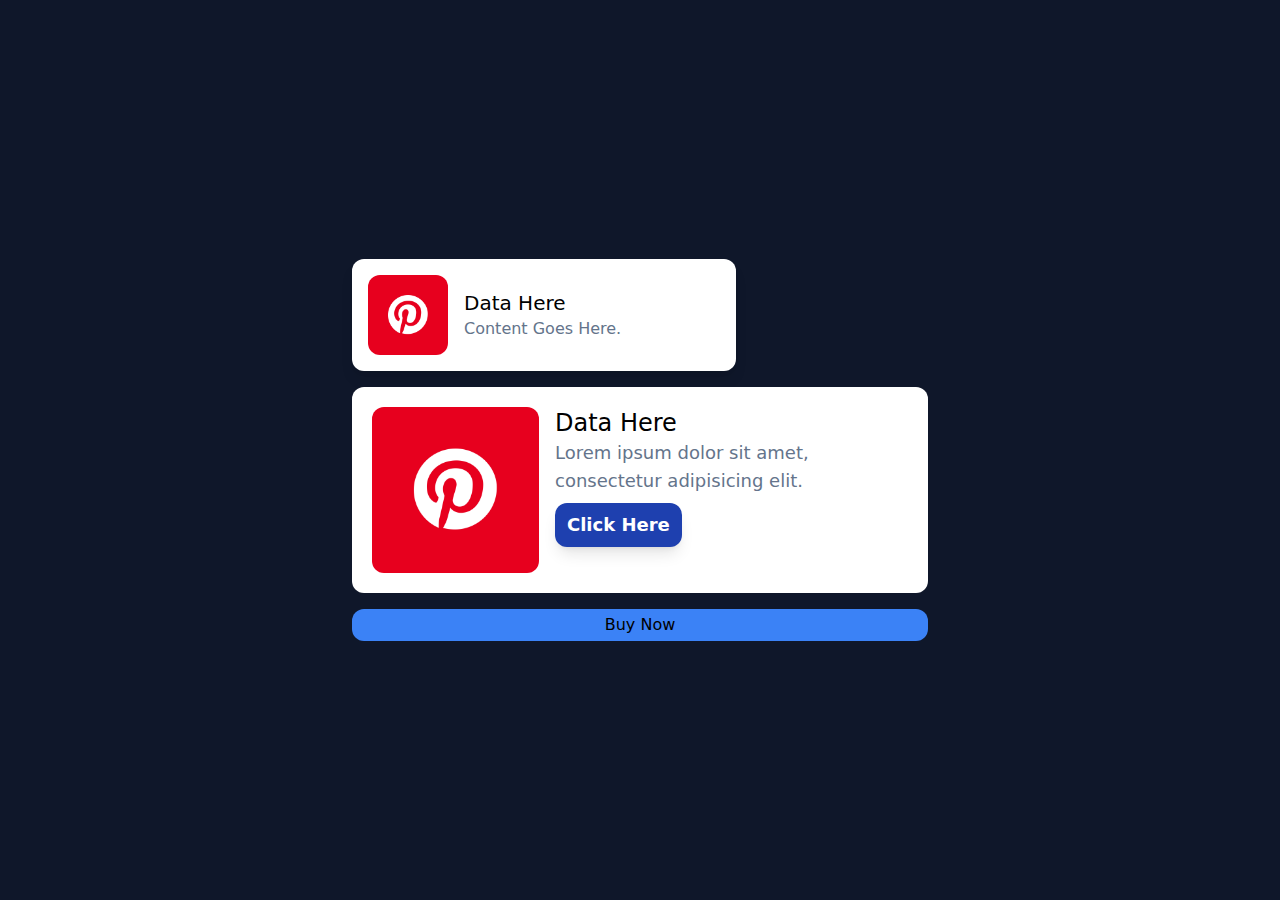
<file: dict/index.html>
<!DOCTYPE html>
<html lang="en">
<head>
    <meta charset="UTF-8">
    <meta name="viewport" content="width=device-width, initial-scale=1.0">
    <title>Tailwind</title>
    <link rel="stylesheet" href="style.css">
</head>
<body class="bg-slate-900 grid place-content-center h-screen">

    <div class="p-4 bg-white rounded-xl max-w-sm flex shadow-lg mx-4 items-center">
      <div class="mr-4">
        <img class="w-20 h-20 rounded-xl hover:rounded-full" src="image.png" alt="">
      </div>
      <div class="text-xl">
        Data Here
        <p class="text-slate-500 text-base">Content Goes Here.</p>
      </div>
    </div>


    <div class="p-5 bg-white max-w-sm mt-4 rounded-xl mx-4
    md:flex md:max-w-xl">
      <div class="mb-4 md:pr-4 md:mb-0">
        <img class="rounded-xl hover:rounded-full md:max-h-60" src="image.png" alt="">
      </div>
      <div>
        <div class="text-2xl">
          Data Here
          <p class="text-slate-500 text-lg">Lorem ipsum dolor sit amet, consectetur adipisicing elit.</p>
        </div>
        <div >
          <button class="bg-blue-800 max-w-fit p-2 px-3 text-lg mt-2 rounded-xl shadow-lg font-semibold text-white hover:bg-blue-950">
            Click Here
          </button>
        </div>
      </div>
      </div>
      

    <button class="mt-4 mx-4 bg-sky-500 rounded-xl p-1 text-base font-medium hover:bg-sky-800 hover:text-white sm:bg-red-500 md:bg-green-500 lg:bg-yellow-500 xl:bg-blue-500 2xl:bg-purple-500">Buy Now</button>
</body>
</html>
</file>
<file: dict/style.css>
/*
! tailwindcss v3.3.6 | MIT License | https://tailwindcss.com
*/

/*
1. Prevent padding and border from affecting element width. (https://github.com/mozdevs/cssremedy/issues/4)
2. Allow adding a border to an element by just adding a border-width. (https://github.com/tailwindcss/tailwindcss/pull/116)
*/

*,
::before,
::after {
  box-sizing: border-box;
  /* 1 */
  border-width: 0;
  /* 2 */
  border-style: solid;
  /* 2 */
  border-color: #e5e7eb;
  /* 2 */
}

::before,
::after {
  --tw-content: '';
}

/*
1. Use a consistent sensible line-height in all browsers.
2. Prevent adjustments of font size after orientation changes in iOS.
3. Use a more readable tab size.
4. Use the user's configured `sans` font-family by default.
5. Use the user's configured `sans` font-feature-settings by default.
6. Use the user's configured `sans` font-variation-settings by default.
*/

html {
  line-height: 1.5;
  /* 1 */
  -webkit-text-size-adjust: 100%;
  /* 2 */
  -moz-tab-size: 4;
  /* 3 */
  -o-tab-size: 4;
     tab-size: 4;
  /* 3 */
  font-family: ui-sans-serif, system-ui, -apple-system, BlinkMacSystemFont, "Segoe UI", Roboto, "Helvetica Neue", Arial, "Noto Sans", sans-serif, "Apple Color Emoji", "Segoe UI Emoji", "Segoe UI Symbol", "Noto Color Emoji";
  /* 4 */
  font-feature-settings: normal;
  /* 5 */
  font-variation-settings: normal;
  /* 6 */
}

/*
1. Remove the margin in all browsers.
2. Inherit line-height from `html` so users can set them as a class directly on the `html` element.
*/

body {
  margin: 0;
  /* 1 */
  line-height: inherit;
  /* 2 */
}

/*
1. Add the correct height in Firefox.
2. Correct the inheritance of border color in Firefox. (https://bugzilla.mozilla.org/show_bug.cgi?id=190655)
3. Ensure horizontal rules are visible by default.
*/

hr {
  height: 0;
  /* 1 */
  color: inherit;
  /* 2 */
  border-top-width: 1px;
  /* 3 */
}

/*
Add the correct text decoration in Chrome, Edge, and Safari.
*/

abbr:where([title]) {
  -webkit-text-decoration: underline dotted;
          text-decoration: underline dotted;
}

/*
Remove the default font size and weight for headings.
*/

h1,
h2,
h3,
h4,
h5,
h6 {
  font-size: inherit;
  font-weight: inherit;
}

/*
Reset links to optimize for opt-in styling instead of opt-out.
*/

a {
  color: inherit;
  text-decoration: inherit;
}

/*
Add the correct font weight in Edge and Safari.
*/

b,
strong {
  font-weight: bolder;
}

/*
1. Use the user's configured `mono` font-family by default.
2. Use the user's configured `mono` font-feature-settings by default.
3. Use the user's configured `mono` font-variation-settings by default.
4. Correct the odd `em` font sizing in all browsers.
*/

code,
kbd,
samp,
pre {
  font-family: ui-monospace, SFMono-Regular, Menlo, Monaco, Consolas, "Liberation Mono", "Courier New", monospace;
  /* 1 */
  font-feature-settings: normal;
  /* 2 */
  font-variation-settings: normal;
  /* 3 */
  font-size: 1em;
  /* 4 */
}

/*
Add the correct font size in all browsers.
*/

small {
  font-size: 80%;
}

/*
Prevent `sub` and `sup` elements from affecting the line height in all browsers.
*/

sub,
sup {
  font-size: 75%;
  line-height: 0;
  position: relative;
  vertical-align: baseline;
}

sub {
  bottom: -0.25em;
}

sup {
  top: -0.5em;
}

/*
1. Remove text indentation from table contents in Chrome and Safari. (https://bugs.chromium.org/p/chromium/issues/detail?id=999088, https://bugs.webkit.org/show_bug.cgi?id=201297)
2. Correct table border color inheritance in all Chrome and Safari. (https://bugs.chromium.org/p/chromium/issues/detail?id=935729, https://bugs.webkit.org/show_bug.cgi?id=195016)
3. Remove gaps between table borders by default.
*/

table {
  text-indent: 0;
  /* 1 */
  border-color: inherit;
  /* 2 */
  border-collapse: collapse;
  /* 3 */
}

/*
1. Change the font styles in all browsers.
2. Remove the margin in Firefox and Safari.
3. Remove default padding in all browsers.
*/

button,
input,
optgroup,
select,
textarea {
  font-family: inherit;
  /* 1 */
  font-feature-settings: inherit;
  /* 1 */
  font-variation-settings: inherit;
  /* 1 */
  font-size: 100%;
  /* 1 */
  font-weight: inherit;
  /* 1 */
  line-height: inherit;
  /* 1 */
  color: inherit;
  /* 1 */
  margin: 0;
  /* 2 */
  padding: 0;
  /* 3 */
}

/*
Remove the inheritance of text transform in Edge and Firefox.
*/

button,
select {
  text-transform: none;
}

/*
1. Correct the inability to style clickable types in iOS and Safari.
2. Remove default button styles.
*/

button,
[type='button'],
[type='reset'],
[type='submit'] {
  -webkit-appearance: button;
  /* 1 */
  background-color: transparent;
  /* 2 */
  background-image: none;
  /* 2 */
}

/*
Use the modern Firefox focus style for all focusable elements.
*/

:-moz-focusring {
  outline: auto;
}

/*
Remove the additional `:invalid` styles in Firefox. (https://github.com/mozilla/gecko-dev/blob/2f9eacd9d3d995c937b4251a5557d95d494c9be1/layout/style/res/forms.css#L728-L737)
*/

:-moz-ui-invalid {
  box-shadow: none;
}

/*
Add the correct vertical alignment in Chrome and Firefox.
*/

progress {
  vertical-align: baseline;
}

/*
Correct the cursor style of increment and decrement buttons in Safari.
*/

::-webkit-inner-spin-button,
::-webkit-outer-spin-button {
  height: auto;
}

/*
1. Correct the odd appearance in Chrome and Safari.
2. Correct the outline style in Safari.
*/

[type='search'] {
  -webkit-appearance: textfield;
  /* 1 */
  outline-offset: -2px;
  /* 2 */
}

/*
Remove the inner padding in Chrome and Safari on macOS.
*/

::-webkit-search-decoration {
  -webkit-appearance: none;
}

/*
1. Correct the inability to style clickable types in iOS and Safari.
2. Change font properties to `inherit` in Safari.
*/

::-webkit-file-upload-button {
  -webkit-appearance: button;
  /* 1 */
  font: inherit;
  /* 2 */
}

/*
Add the correct display in Chrome and Safari.
*/

summary {
  display: list-item;
}

/*
Removes the default spacing and border for appropriate elements.
*/

blockquote,
dl,
dd,
h1,
h2,
h3,
h4,
h5,
h6,
hr,
figure,
p,
pre {
  margin: 0;
}

fieldset {
  margin: 0;
  padding: 0;
}

legend {
  padding: 0;
}

ol,
ul,
menu {
  list-style: none;
  margin: 0;
  padding: 0;
}

/*
Reset default styling for dialogs.
*/

dialog {
  padding: 0;
}

/*
Prevent resizing textareas horizontally by default.
*/

textarea {
  resize: vertical;
}

/*
1. Reset the default placeholder opacity in Firefox. (https://github.com/tailwindlabs/tailwindcss/issues/3300)
2. Set the default placeholder color to the user's configured gray 400 color.
*/

input::-moz-placeholder, textarea::-moz-placeholder {
  opacity: 1;
  /* 1 */
  color: #9ca3af;
  /* 2 */
}

input::placeholder,
textarea::placeholder {
  opacity: 1;
  /* 1 */
  color: #9ca3af;
  /* 2 */
}

/*
Set the default cursor for buttons.
*/

button,
[role="button"] {
  cursor: pointer;
}

/*
Make sure disabled buttons don't get the pointer cursor.
*/

:disabled {
  cursor: default;
}

/*
1. Make replaced elements `display: block` by default. (https://github.com/mozdevs/cssremedy/issues/14)
2. Add `vertical-align: middle` to align replaced elements more sensibly by default. (https://github.com/jensimmons/cssremedy/issues/14#issuecomment-634934210)
   This can trigger a poorly considered lint error in some tools but is included by design.
*/

img,
svg,
video,
canvas,
audio,
iframe,
embed,
object {
  display: block;
  /* 1 */
  vertical-align: middle;
  /* 2 */
}

/*
Constrain images and videos to the parent width and preserve their intrinsic aspect ratio. (https://github.com/mozdevs/cssremedy/issues/14)
*/

img,
video {
  max-width: 100%;
  height: auto;
}

/* Make elements with the HTML hidden attribute stay hidden by default */

[hidden] {
  display: none;
}

*, ::before, ::after {
  --tw-border-spacing-x: 0;
  --tw-border-spacing-y: 0;
  --tw-translate-x: 0;
  --tw-translate-y: 0;
  --tw-rotate: 0;
  --tw-skew-x: 0;
  --tw-skew-y: 0;
  --tw-scale-x: 1;
  --tw-scale-y: 1;
  --tw-pan-x:  ;
  --tw-pan-y:  ;
  --tw-pinch-zoom:  ;
  --tw-scroll-snap-strictness: proximity;
  --tw-gradient-from-position:  ;
  --tw-gradient-via-position:  ;
  --tw-gradient-to-position:  ;
  --tw-ordinal:  ;
  --tw-slashed-zero:  ;
  --tw-numeric-figure:  ;
  --tw-numeric-spacing:  ;
  --tw-numeric-fraction:  ;
  --tw-ring-inset:  ;
  --tw-ring-offset-width: 0px;
  --tw-ring-offset-color: #fff;
  --tw-ring-color: rgb(59 130 246 / 0.5);
  --tw-ring-offset-shadow: 0 0 #0000;
  --tw-ring-shadow: 0 0 #0000;
  --tw-shadow: 0 0 #0000;
  --tw-shadow-colored: 0 0 #0000;
  --tw-blur:  ;
  --tw-brightness:  ;
  --tw-contrast:  ;
  --tw-grayscale:  ;
  --tw-hue-rotate:  ;
  --tw-invert:  ;
  --tw-saturate:  ;
  --tw-sepia:  ;
  --tw-drop-shadow:  ;
  --tw-backdrop-blur:  ;
  --tw-backdrop-brightness:  ;
  --tw-backdrop-contrast:  ;
  --tw-backdrop-grayscale:  ;
  --tw-backdrop-hue-rotate:  ;
  --tw-backdrop-invert:  ;
  --tw-backdrop-opacity:  ;
  --tw-backdrop-saturate:  ;
  --tw-backdrop-sepia:  ;
}

::backdrop {
  --tw-border-spacing-x: 0;
  --tw-border-spacing-y: 0;
  --tw-translate-x: 0;
  --tw-translate-y: 0;
  --tw-rotate: 0;
  --tw-skew-x: 0;
  --tw-skew-y: 0;
  --tw-scale-x: 1;
  --tw-scale-y: 1;
  --tw-pan-x:  ;
  --tw-pan-y:  ;
  --tw-pinch-zoom:  ;
  --tw-scroll-snap-strictness: proximity;
  --tw-gradient-from-position:  ;
  --tw-gradient-via-position:  ;
  --tw-gradient-to-position:  ;
  --tw-ordinal:  ;
  --tw-slashed-zero:  ;
  --tw-numeric-figure:  ;
  --tw-numeric-spacing:  ;
  --tw-numeric-fraction:  ;
  --tw-ring-inset:  ;
  --tw-ring-offset-width: 0px;
  --tw-ring-offset-color: #fff;
  --tw-ring-color: rgb(59 130 246 / 0.5);
  --tw-ring-offset-shadow: 0 0 #0000;
  --tw-ring-shadow: 0 0 #0000;
  --tw-shadow: 0 0 #0000;
  --tw-shadow-colored: 0 0 #0000;
  --tw-blur:  ;
  --tw-brightness:  ;
  --tw-contrast:  ;
  --tw-grayscale:  ;
  --tw-hue-rotate:  ;
  --tw-invert:  ;
  --tw-saturate:  ;
  --tw-sepia:  ;
  --tw-drop-shadow:  ;
  --tw-backdrop-blur:  ;
  --tw-backdrop-brightness:  ;
  --tw-backdrop-contrast:  ;
  --tw-backdrop-grayscale:  ;
  --tw-backdrop-hue-rotate:  ;
  --tw-backdrop-invert:  ;
  --tw-backdrop-opacity:  ;
  --tw-backdrop-saturate:  ;
  --tw-backdrop-sepia:  ;
}

.mx-3 {
  margin-left: 0.75rem;
  margin-right: 0.75rem;
}

.mx-4 {
  margin-left: 1rem;
  margin-right: 1rem;
}

.my-4 {
  margin-top: 1rem;
  margin-bottom: 1rem;
}

.my-2 {
  margin-top: 0.5rem;
  margin-bottom: 0.5rem;
}

.mx-auto {
  margin-left: auto;
  margin-right: auto;
}

.mb-12 {
  margin-bottom: 3rem;
}

.mb-4 {
  margin-bottom: 1rem;
}

.mr-4 {
  margin-right: 1rem;
}

.mt-2 {
  margin-top: 0.5rem;
}

.mt-4 {
  margin-top: 1rem;
}

.mb-3 {
  margin-bottom: 0.75rem;
}

.flex {
  display: flex;
}

.grid {
  display: grid;
}

.hidden {
  display: none;
}

.h-1 {
  height: 0.25rem;
}

.h-14 {
  height: 3.5rem;
}

.h-20 {
  height: 5rem;
}

.h-44 {
  height: 11rem;
}

.h-auto {
  height: auto;
}

.h-screen {
  height: 100vh;
}

.h-16 {
  height: 4rem;
}

.h-32 {
  height: 8rem;
}

.h-\[2px\] {
  height: 2px;
}

.w-20 {
  width: 5rem;
}

.w-36 {
  width: 9rem;
}

.w-44 {
  width: 11rem;
}

.w-64 {
  width: 16rem;
}

.w-full {
  width: 100%;
}

.w-40 {
  width: 10rem;
}

.w-32 {
  width: 8rem;
}

.max-w-fit {
  max-width: -moz-fit-content;
  max-width: fit-content;
}

.max-w-sm {
  max-width: 24rem;
}

.cursor-pointer {
  cursor: pointer;
}

.flex-col {
  flex-direction: column;
}

.flex-wrap {
  flex-wrap: wrap;
}

.place-content-center {
  place-content: center;
}

.items-center {
  align-items: center;
}

.justify-between {
  justify-content: space-between;
}

.justify-around {
  justify-content: space-around;
}

.justify-evenly {
  justify-content: space-evenly;
}

.rounded-lg {
  border-radius: 0.5rem;
}

.rounded-xl {
  border-radius: 0.75rem;
}

.border-2 {
  border-width: 2px;
}

.border-white {
  --tw-border-opacity: 1;
  border-color: rgb(255 255 255 / var(--tw-border-opacity));
}

.bg-blue-800 {
  --tw-bg-opacity: 1;
  background-color: rgb(30 64 175 / var(--tw-bg-opacity));
}

.bg-blue-900 {
  --tw-bg-opacity: 1;
  background-color: rgb(30 58 138 / var(--tw-bg-opacity));
}

.bg-gray-400 {
  --tw-bg-opacity: 1;
  background-color: rgb(156 163 175 / var(--tw-bg-opacity));
}

.bg-indigo-300 {
  --tw-bg-opacity: 1;
  background-color: rgb(165 180 252 / var(--tw-bg-opacity));
}

.bg-sky-500 {
  --tw-bg-opacity: 1;
  background-color: rgb(14 165 233 / var(--tw-bg-opacity));
}

.bg-slate-900 {
  --tw-bg-opacity: 1;
  background-color: rgb(15 23 42 / var(--tw-bg-opacity));
}

.bg-slate-950 {
  --tw-bg-opacity: 1;
  background-color: rgb(2 6 23 / var(--tw-bg-opacity));
}

.bg-white {
  --tw-bg-opacity: 1;
  background-color: rgb(255 255 255 / var(--tw-bg-opacity));
}

.bg-yellow-400 {
  --tw-bg-opacity: 1;
  background-color: rgb(250 204 21 / var(--tw-bg-opacity));
}

.bg-gray-500 {
  --tw-bg-opacity: 1;
  background-color: rgb(107 114 128 / var(--tw-bg-opacity));
}

.bg-gray-900 {
  --tw-bg-opacity: 1;
  background-color: rgb(17 24 39 / var(--tw-bg-opacity));
}

.p-1 {
  padding: 0.25rem;
}

.p-10 {
  padding: 2.5rem;
}

.p-2 {
  padding: 0.5rem;
}

.p-3 {
  padding: 0.75rem;
}

.p-4 {
  padding: 1rem;
}

.p-5 {
  padding: 1.25rem;
}

.px-3 {
  padding-left: 0.75rem;
  padding-right: 0.75rem;
}

.px-4 {
  padding-left: 1rem;
  padding-right: 1rem;
}

.pt-8 {
  padding-top: 2rem;
}

.pb-4 {
  padding-bottom: 1rem;
}

.text-center {
  text-align: center;
}

.text-2xl {
  font-size: 1.5rem;
  line-height: 2rem;
}

.text-base {
  font-size: 1rem;
  line-height: 1.5rem;
}

.text-lg {
  font-size: 1.125rem;
  line-height: 1.75rem;
}

.text-xl {
  font-size: 1.25rem;
  line-height: 1.75rem;
}

.font-bold {
  font-weight: 700;
}

.font-medium {
  font-weight: 500;
}

.font-semibold {
  font-weight: 600;
}

.text-blue-950 {
  --tw-text-opacity: 1;
  color: rgb(23 37 84 / var(--tw-text-opacity));
}

.text-gray-500 {
  --tw-text-opacity: 1;
  color: rgb(107 114 128 / var(--tw-text-opacity));
}

.text-gray-600 {
  --tw-text-opacity: 1;
  color: rgb(75 85 99 / var(--tw-text-opacity));
}

.text-indigo-800 {
  --tw-text-opacity: 1;
  color: rgb(55 48 163 / var(--tw-text-opacity));
}

.text-slate-500 {
  --tw-text-opacity: 1;
  color: rgb(100 116 139 / var(--tw-text-opacity));
}

.text-white {
  --tw-text-opacity: 1;
  color: rgb(255 255 255 / var(--tw-text-opacity));
}

.shadow-lg {
  --tw-shadow: 0 10px 15px -3px rgb(0 0 0 / 0.1), 0 4px 6px -4px rgb(0 0 0 / 0.1);
  --tw-shadow-colored: 0 10px 15px -3px var(--tw-shadow-color), 0 4px 6px -4px var(--tw-shadow-color);
  box-shadow: var(--tw-ring-offset-shadow, 0 0 #0000), var(--tw-ring-shadow, 0 0 #0000), var(--tw-shadow);
}

.hover\:rounded-full:hover {
  border-radius: 9999px;
}

.hover\:bg-blue-950:hover {
  --tw-bg-opacity: 1;
  background-color: rgb(23 37 84 / var(--tw-bg-opacity));
}

.hover\:bg-sky-800:hover {
  --tw-bg-opacity: 1;
  background-color: rgb(7 89 133 / var(--tw-bg-opacity));
}

.hover\:text-white:hover {
  --tw-text-opacity: 1;
  color: rgb(255 255 255 / var(--tw-text-opacity));
}

@media (min-width: 640px) {
  .sm\:mt-4 {
    margin-top: 1rem;
  }

  .sm\:block {
    display: block;
  }

  .sm\:flex {
    display: flex;
  }

  .sm\:hidden {
    display: none;
  }

  .sm\:bg-red-500 {
    --tw-bg-opacity: 1;
    background-color: rgb(239 68 68 / var(--tw-bg-opacity));
  }

  .sm\:text-3xl {
    font-size: 1.875rem;
    line-height: 2.25rem;
  }
}

@media (min-width: 768px) {
  .md\:mx-0 {
    margin-left: 0px;
    margin-right: 0px;
  }

  .md\:mb-0 {
    margin-bottom: 0px;
  }

  .md\:flex {
    display: flex;
  }

  .md\:max-h-60 {
    max-height: 15rem;
  }

  .md\:max-w-xl {
    max-width: 36rem;
  }

  .md\:flex-row {
    flex-direction: row;
  }

  .md\:items-start {
    align-items: flex-start;
  }

  .md\:bg-green-500 {
    --tw-bg-opacity: 1;
    background-color: rgb(34 197 94 / var(--tw-bg-opacity));
  }

  .md\:px-6 {
    padding-left: 1.5rem;
    padding-right: 1.5rem;
  }

  .md\:px-12 {
    padding-left: 3rem;
    padding-right: 3rem;
  }

  .md\:pr-4 {
    padding-right: 1rem;
  }

  .md\:text-start {
    text-align: start;
  }
}

@media (min-width: 1024px) {
  .lg\:bg-yellow-500 {
    --tw-bg-opacity: 1;
    background-color: rgb(234 179 8 / var(--tw-bg-opacity));
  }
}

@media (min-width: 1280px) {
  .xl\:bg-blue-500 {
    --tw-bg-opacity: 1;
    background-color: rgb(59 130 246 / var(--tw-bg-opacity));
  }
}

@media (min-width: 1536px) {
  .\32xl\:bg-purple-500 {
    --tw-bg-opacity: 1;
    background-color: rgb(168 85 247 / var(--tw-bg-opacity));
  }
}
</file>
